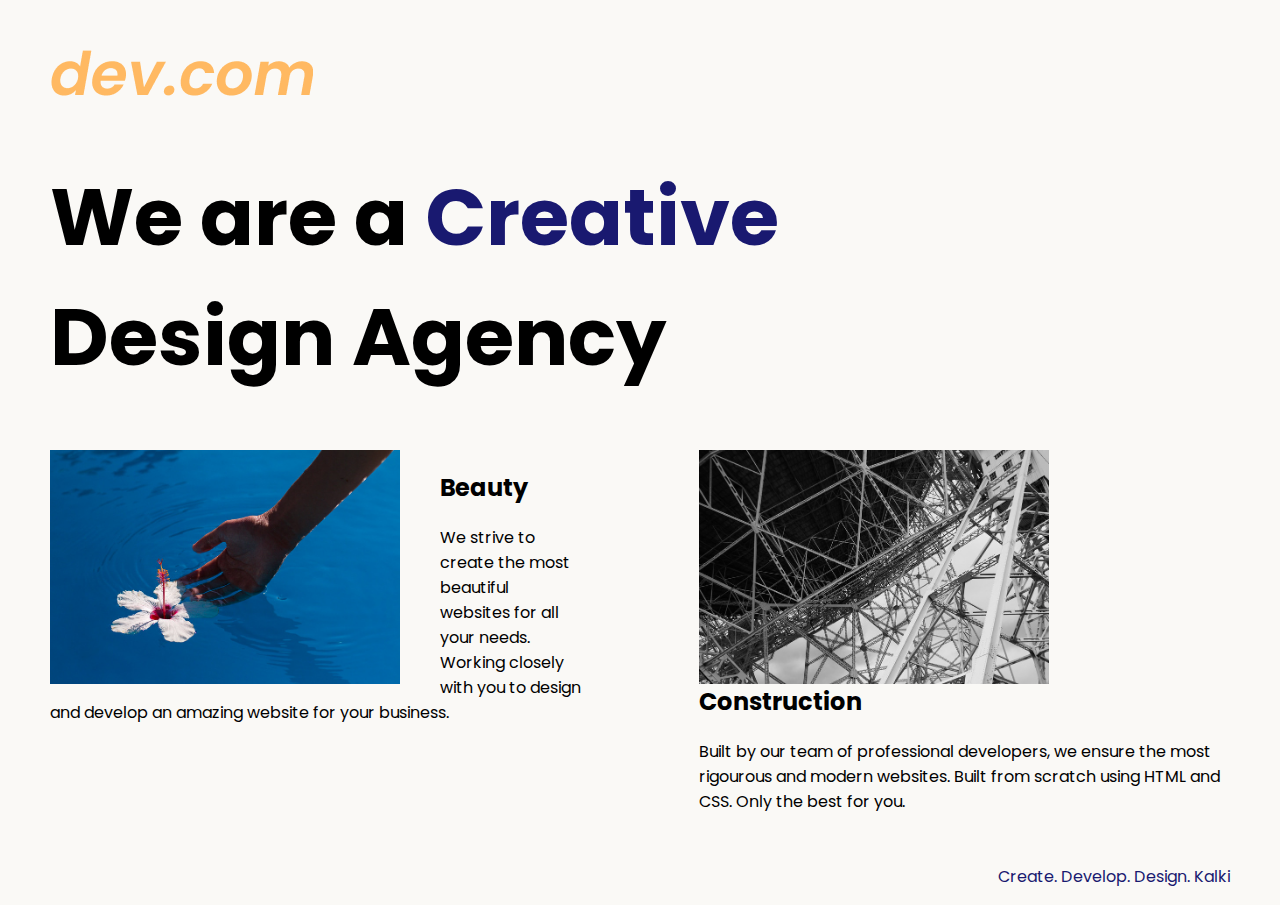
<file: 8.4 Web Design Agency Project/index.html>
<!DOCTYPE html>
<html lang="en">

<head>
  <meta charset="UTF-8">
  <meta name="viewport" content="width=device-width, initial-scale=1.0">
  <title>Agency</title>
  <link rel="stylesheet" href="./style.css">
  <link rel="preconnect" href="https://fonts.googleapis.com">
  <link rel="preconnect" href="https://fonts.gstatic.com" crossorigin>
  <link href="https://fonts.googleapis.com/css2?family=Poppins:wght@400;700&display=swap" rel="stylesheet">
</head>

<body>
  <div class="main">
    <img class="logo" src="./assets/images/logo.png" alt="logo">
    <h1>We are a <span>Creative</span>  <br>  Design Agency </h1>
    <div class="left card"><img class="tile-image" src="./assets/images/beautiful.jpg" alt="hand and flower in water">
      <h2 class="card-title">Beauty</h2>
      <p class="card-text">We strive to create the most beautiful websites for all your needs. Working closely with you
        to
        design and
        develop an amazing website for your business.</p>
    </div>

    <div class="right card"><img class="tile-image" src="./assets/images/construction.jpg" alt="metal structure">
      <h2 class="card-title">Construction</h2>
      <p class="card-text">Built by our team of professional developers, we ensure the most rigourous and modern websites. Built from
        scratch using HTML and CSS. Only the best for you.</p>
    </div>

  </div>
  <footer>
    <p>Create. Develop. Design. Kalki</p>
  </footer>
</body>

</html>
</file>
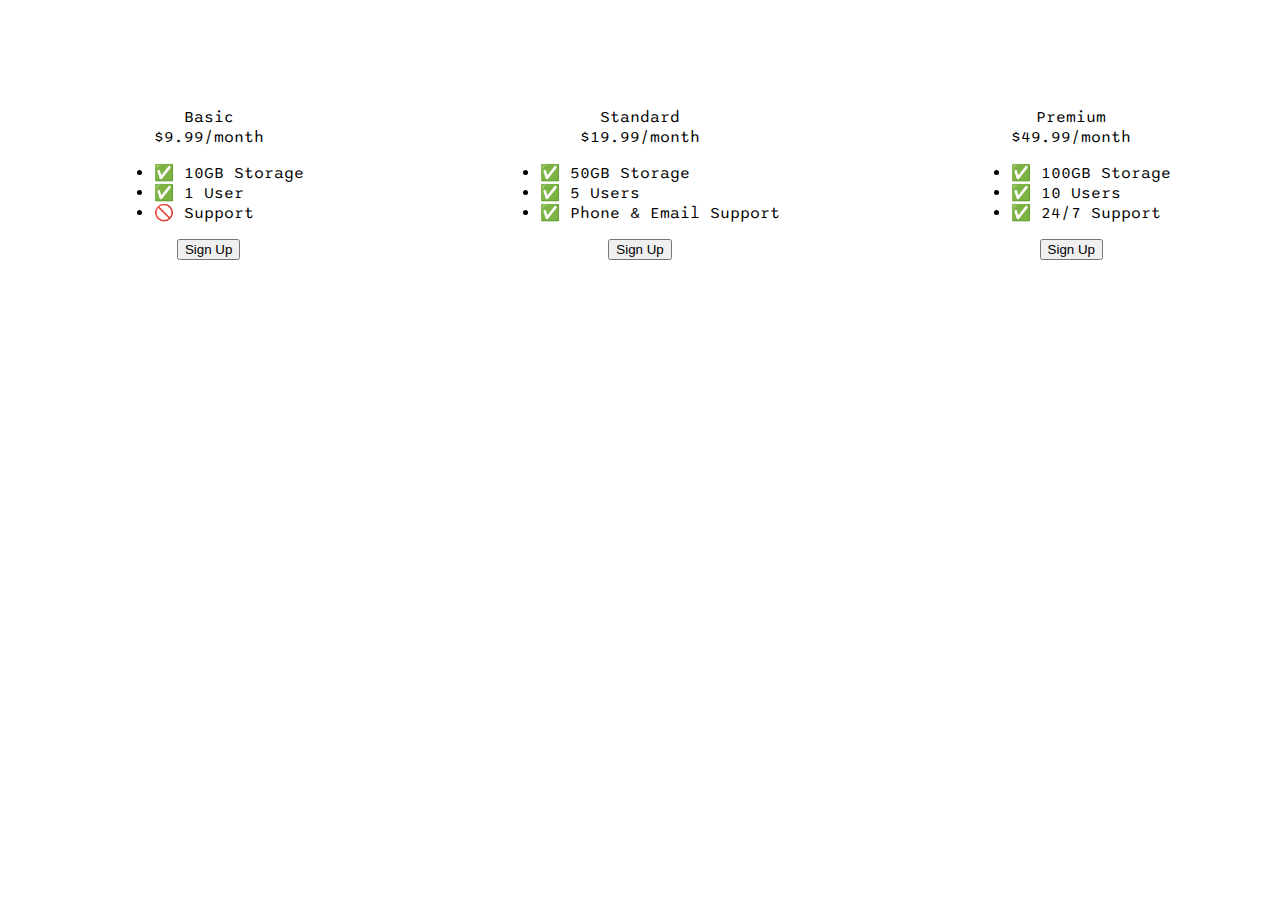
<file: 9.4+Flexbox+Pricing+Table+Project/index.html>
<!DOCTYPE html>
<html>
  <head>
    <title>Flexbox Pricing Table</title>
    <link rel="preconnect" href="https://fonts.googleapis.com" />
    <link rel="preconnect" href="https://fonts.gstatic.com" crossorigin />
    <link
      href="https://fonts.googleapis.com/css2?family=Sono:wght@400;700&display=swap"
      rel="stylesheet"
    />
    <style>
      body {
        font-family: "Sono", sans-serif;
      }

      .pricing-container {
        display: flex;
        gap: 30px
      }

      .pricing-plan{
        flex: 1;
        display: flex;
        flex-direction: column;
        justify-content: center;
        align-items: center;
        width: 400px;
        height: 350px;
        background-color rgb(237, 244, 247)

      }

      /* Hint: What can you do with a media query and flexbox? */
      @media (max-width: 1250px) {
        .pricing-container{
          display: flex;
          flex-direction: column;
          align-items: center;
          justify-content: center;
        }

        .pricing-plan{
          display: flex;
          flex-direction: column;
          justify-content: center;
          align-items: center;
          margin-bottom: 20px;
          width: 400px;
          height: 350px;
          background-color: rgb(237, 244, 247);
        }
        .plan-title{
          font-size: 2rem;
          font-weight: 1000;
          
        }
        .plan-price {
          font-size: 3rem;
          font-weight: 1000;
        }

        .plan-features{
          display: flex;
          flex-direction: column;
          font-weight: 500;
          gap: 10px;
          list-style-type: none;
        }

        .plan-button{
          width: 20%;
          height: 7%;
          border-radius: 5px;
          background-color: rgb(245, 129, 66);
          color: white;
          border: none;
        }




      }
    </style>
  </head>

  <body>
    <div class="pricing-container">
      <div class="pricing-plan">
        <div class="plan-title">Basic</div>
        <div class="plan-price">$9.99/month</div>
        <ul class="plan-features">
          <li>✅ 10GB Storage</li>
          <li>✅ 1 User</li>
          <li>🚫 Support</li>
        </ul>
        <button class="plan-button">Sign Up</button>
      </div>
      <div class="pricing-plan">
        <div class="plan-title">Standard</div>
        <div class="plan-price">$19.99/month</div>
        <ul class="plan-features">
          <li>✅ 50GB Storage</li>
          <li>✅ 5 Users</li>
          <li>✅ Phone &amp; Email Support</li>
        </ul>
        <button class="plan-button">Sign Up</button>
      </div>
      <div class="pricing-plan">
        <div class="plan-title">Premium</div>
        <div class="plan-price">$49.99/month</div>
        <ul class="plan-features">
          <li>✅ 100GB Storage</li>
          <li>✅ 10 Users</li>
          <li>✅ 24/7 Support</li>
        </ul>
        <button class="plan-button">Sign Up</button>
      </div>
    </div>
  </body>
</html>
</file>
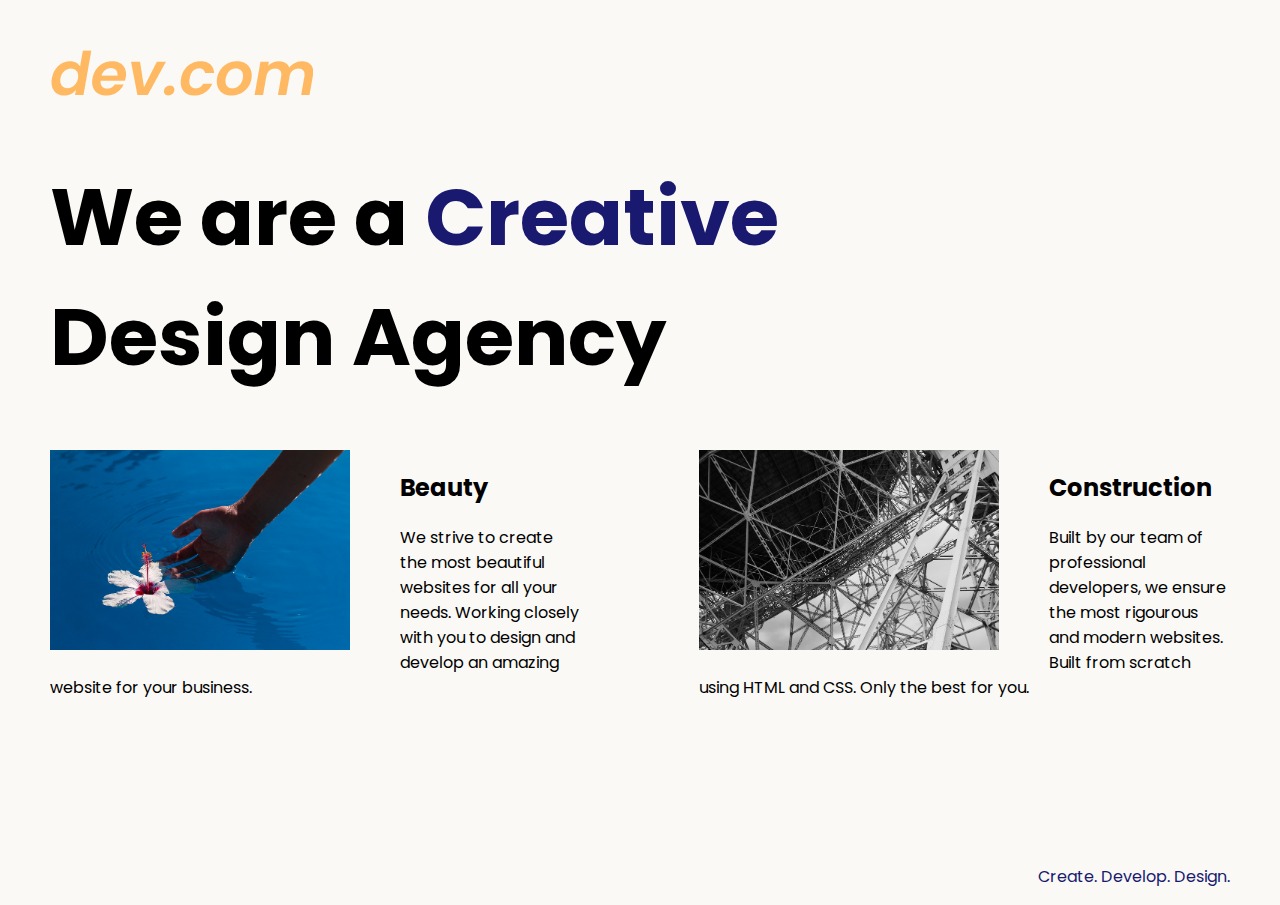
<file: 8.4 Web Design Agency Project/solution.html>
<!DOCTYPE html>
<html lang="en">

<head>
  <meta charset="UTF-8">
  <meta name="viewport" content="width=device-width, initial-scale=1.0">
  <title>Agency</title>
  <link rel="stylesheet" href="./solution.css">
  <link rel="preconnect" href="https://fonts.googleapis.com">
  <link rel="preconnect" href="https://fonts.gstatic.com" crossorigin>
  <link href="https://fonts.googleapis.com/css2?family=Poppins:wght@400;700&display=swap" rel="stylesheet">
</head>

<body>
  <div class="main">
    <img class="logo" src="./assets/images/logo.png" alt="logo">
    <h1>We are a <span class="creative">Creative</span> <br />Design Agency</h1>
    <div class="left card"><img class="tile-image" src="./assets/images/beautiful.jpg" alt="hand and flower in water">
      <h2 class="card-title">Beauty</h2>
      <p class="card-text">We strive to create the most beautiful websites for all your needs. Working closely with you
        to
        design and
        develop an amazing website for your business.</p>
    </div>

    <div class="right card"><img class="tile-image" src="./assets/images/construction.jpg" alt="metal structure">
      <h2 class="card-title">Construction</h2>
      <p>Built by our team of professional developers, we ensure the most rigourous and modern websites. Built from
        scratch using HTML and CSS. Only the best for you.</p>
    </div>

  </div>
  <footer>
    <p>Create. Develop. Design.</p>
  </footer>
</body>

</html>
</file>
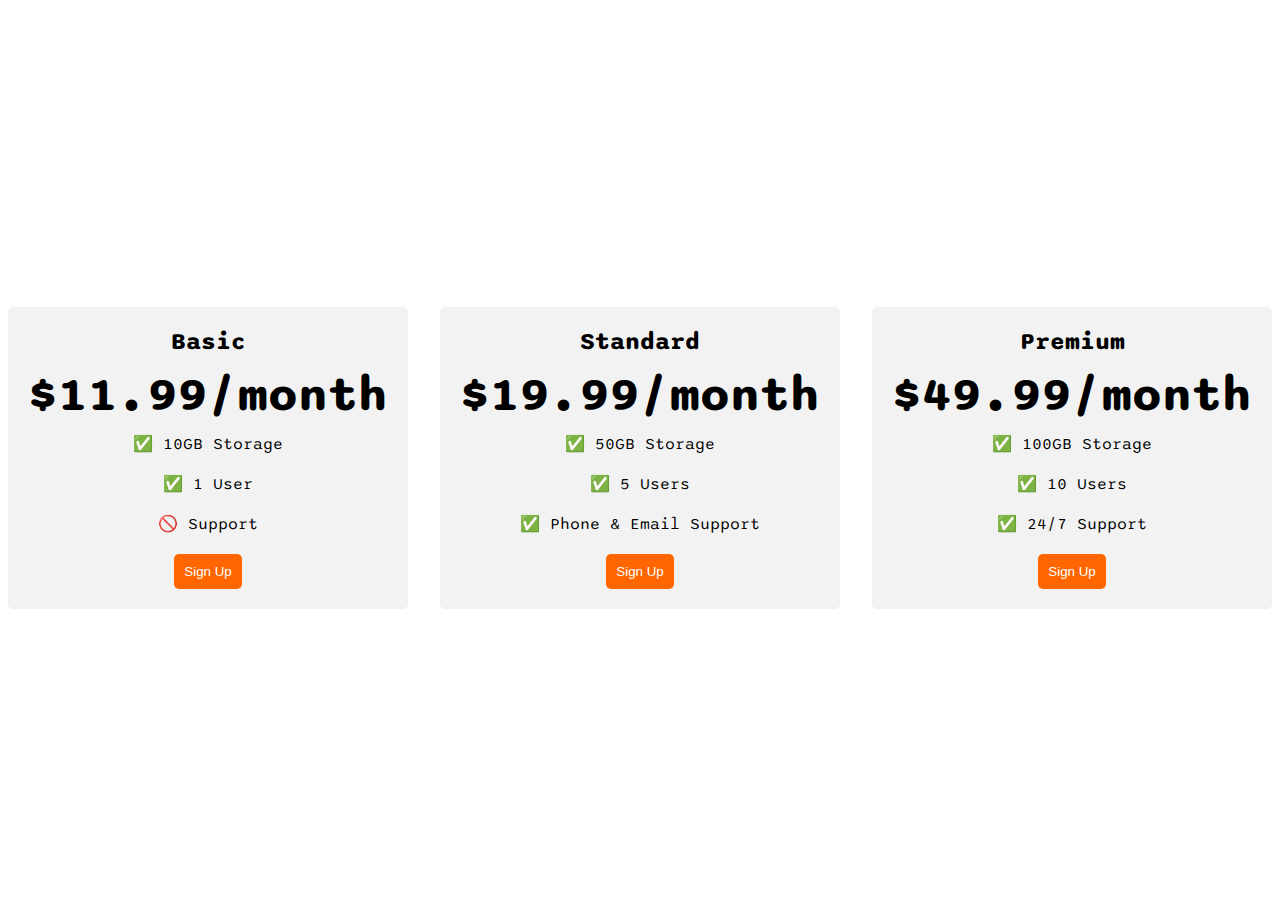
<file: 9.4+Flexbox+Pricing+Table+Project/solution.html>
<!DOCTYPE html>
<html>

<head>
  <title>Flexbox Pricing Table</title>
  <link rel="preconnect" href="https://fonts.googleapis.com">
  <link rel="preconnect" href="https://fonts.gstatic.com" crossorigin>
  <link href="https://fonts.googleapis.com/css2?family=Sono:wght@400;700&display=swap" rel="stylesheet">
  <style>
    body {
      font-family: 'Sono', sans-serif;
    }

    .pricing-container {
      display: flex;
      justify-content: center;
      align-items: center;
      height: 100vh;
      gap: 2rem;
    }

    .pricing-plan {
      flex: 1;
      max-width: 400px;
      padding: 20px;
      background-color: #f2f2f2;
      border-radius: 5px;
      text-align: center;
    }

    .plan-title {
      font-size: 24px;
      font-weight: bold;
      margin-bottom: 10px;
    }

    .plan-price {
      font-size: 48px;
      font-weight: bold;
      margin-bottom: 10px;
    }

    .plan-features {
      list-style: none;
      padding: 0;
      margin: 0;
    }

    .plan-features li {
      margin-bottom: 20px;
    }

    .plan-button {
      padding: 10px;
      background-color: #ff6600;
      color: #fff;
      border-radius: 5px;
      border: none;
    }

    @media (max-width: 1250px) {
      .pricing-container {
        flex-direction: column;
        height: 100%;
      }
    }
  </style>
</head>

<body>
  <div class="pricing-container">
    <div class="pricing-plan">
      <div class="plan-title">Basic</div>
      <div class="plan-price">$11.99/month</div>
      <ul class="plan-features">
        <li>✅ 10GB Storage</li>
        <li>✅ 1 User</li>
        <li>🚫 Support</li>
      </ul>
      <button class="plan-button">Sign Up</a>
    </div>
    <div class="pricing-plan">
      <div class="plan-title">Standard</div>
      <div class="plan-price">$19.99/month</div>
      <ul class="plan-features">
        <li>✅ 50GB Storage</li>
        <li>✅ 5 Users</li>
        <li>✅ Phone &amp; Email Support</li>
      </ul>
      <button class="plan-button">Sign Up</a>
    </div>
    <div class="pricing-plan">
      <div class="plan-title">Premium</div>
      <div class="plan-price">$49.99/month</div>
      <ul class="plan-features">
        <li>✅ 100GB Storage</li>
        <li>✅ 10 Users</li>
        <li>✅ 24/7 Support</li>
      </ul>
      <button class="plan-button">Sign Up</a>
    </div>
  </div>

</body>

</html>
</file>
<file: 8.4 Web Design Agency Project/style.css>
body {
  font-family: "Poppins", sans-serif;
  margin: 50px 50px 0 50px;
  background-color: #faf9f6;
  display: flex;
  flex-direction: column;
  min-height: 95vh;
}
.main {
  flex: 1;
}

h1 {
  font-size: 5rem;
}

.left {
  float : left;
}

.card {
  display: inline-block;
  width: 45%;
}

.tile-image{
  width: 350px;
  float : left;
  margin-right: 40px;
}


.right {
 float: right
}
span {
  color: midnightblue;
}

footer {
  text-align: right;
  color: midnightblue;
}

@media (max-width: 864px) {

  .logo {
    width: 100px;
  }

  h1 {
    font-size: 2rem;
  }

  .tile-image{
    width: 100%;
  
  }
  .card {
    width: 100%;
    display: block;
  }

}
</file>
<file: 8.4 Web Design Agency Project/solution.css>
body {
  font-family: "Poppins", sans-serif;
  margin: 50px 50px 0 50px;
  background-color: #faf9f6;
  display: flex;
  flex-direction: column;
  min-height: 95vh;
}
.main {
  flex: 1;
}

h1 {
  font-size: 5rem;
}

footer {
  text-align: right;
  color: midnightblue;
}

.tile-image {
  height: 200px;
  float: left;
  margin-right: 50px;
}

.card {
  width: 45%;
}

.left {
  float: left;
}

.right {
  float: right;
}

.creative {
  color: midnightblue;
}

@media (max-width: 680px) {
  .logo {
    width: 100px;
  }

  h1 {
    font-size: 3.5rem;
    text-align: center;
  }

  .card {
    width: 100%;
    display: block;
    margin-bottom: 30px;
    text-align: justify;
  }

  .card img {
    margin-bottom: 10px;
    width: 100%;
    display: inline;
    object-fit: cover;
  }
}
</file>
